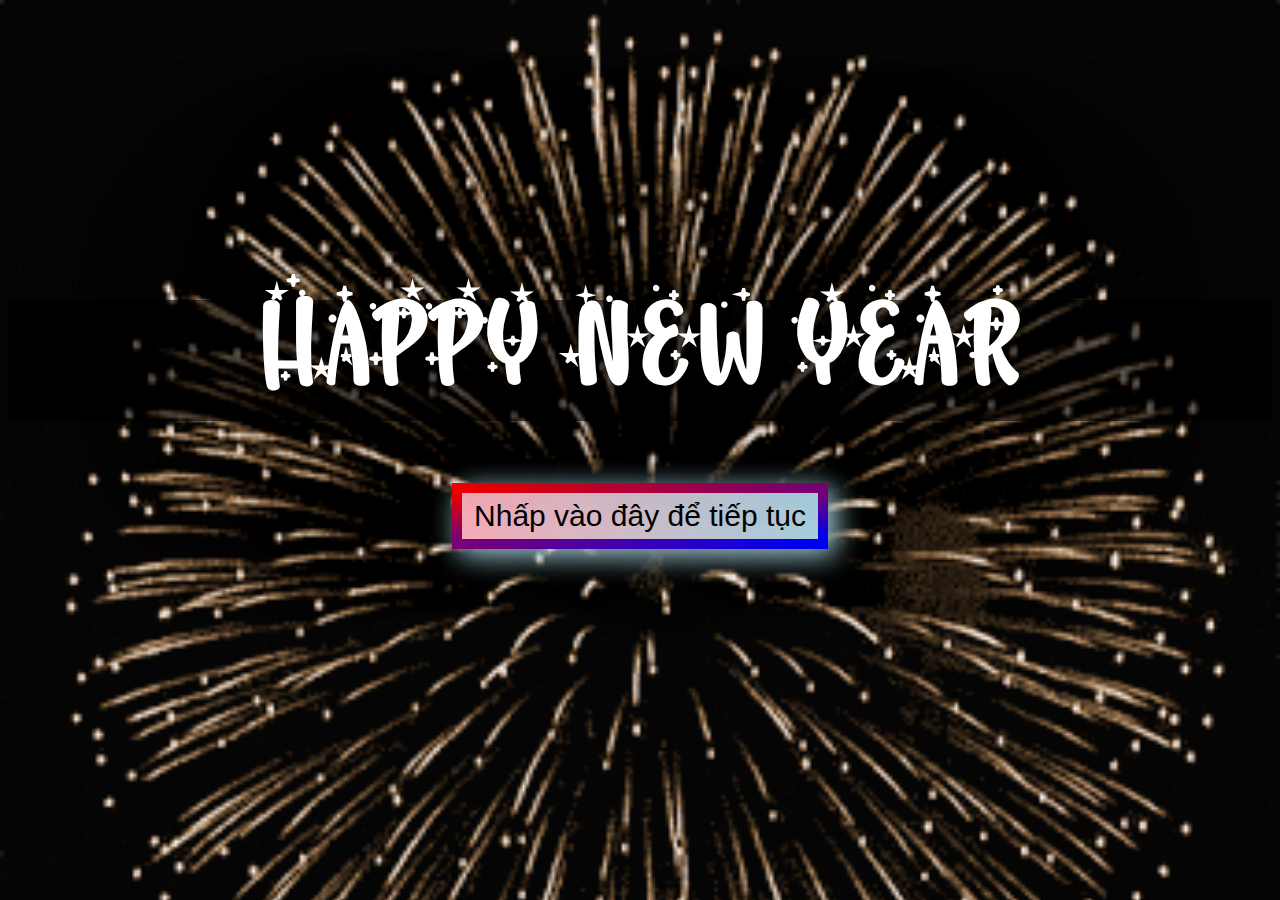
<file: index.html>
<!DOCTYPE html>
<html>
    <head>
        <link rel="stylesheet" href="style.css">
    </head>
    <body>
        <h1>HAPPY NEW YEAR</h1>
        <a style="text-decoration:none"  href="Banlaai.html">
            <button class="btn">Nhấp vào đây để tiếp tục</button>
    </body>
</html>
</file>
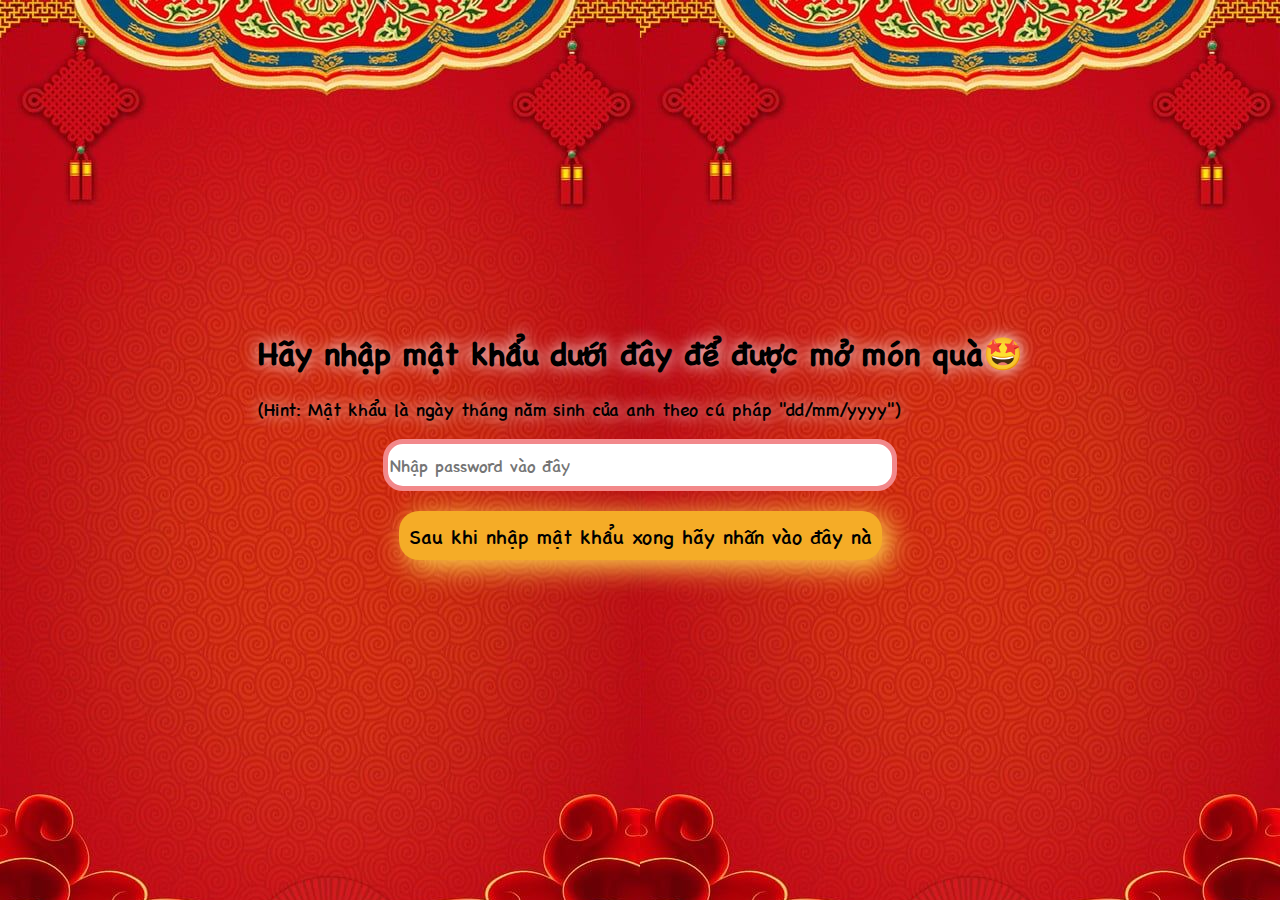
<file: anhducpass.html>
<!DOCTYPE html>
<html>
    <head>
        <link rel="stylesheet" href="anhducpass.css">
    </head>
    <body>
        <div class="container">
            <h1 class="label">Hãy nhập mật khẩu dưới đây để được mở món quà🤩</h1>
            <p>(Hint: Mật khẩu là ngày tháng năm sinh của anh theo cú pháp "dd/mm/yyyy")</p>
            <input id="password" type="text" placeholder="Nhập password vào đây">
            <a style="text-decoration: none;" href="quaanhduc.html"><button class="btn">Sau khi nhập mật khẩu xong hãy nhấn vào đây nà</button></a>
        </div>
    </body>
</html>
</file>
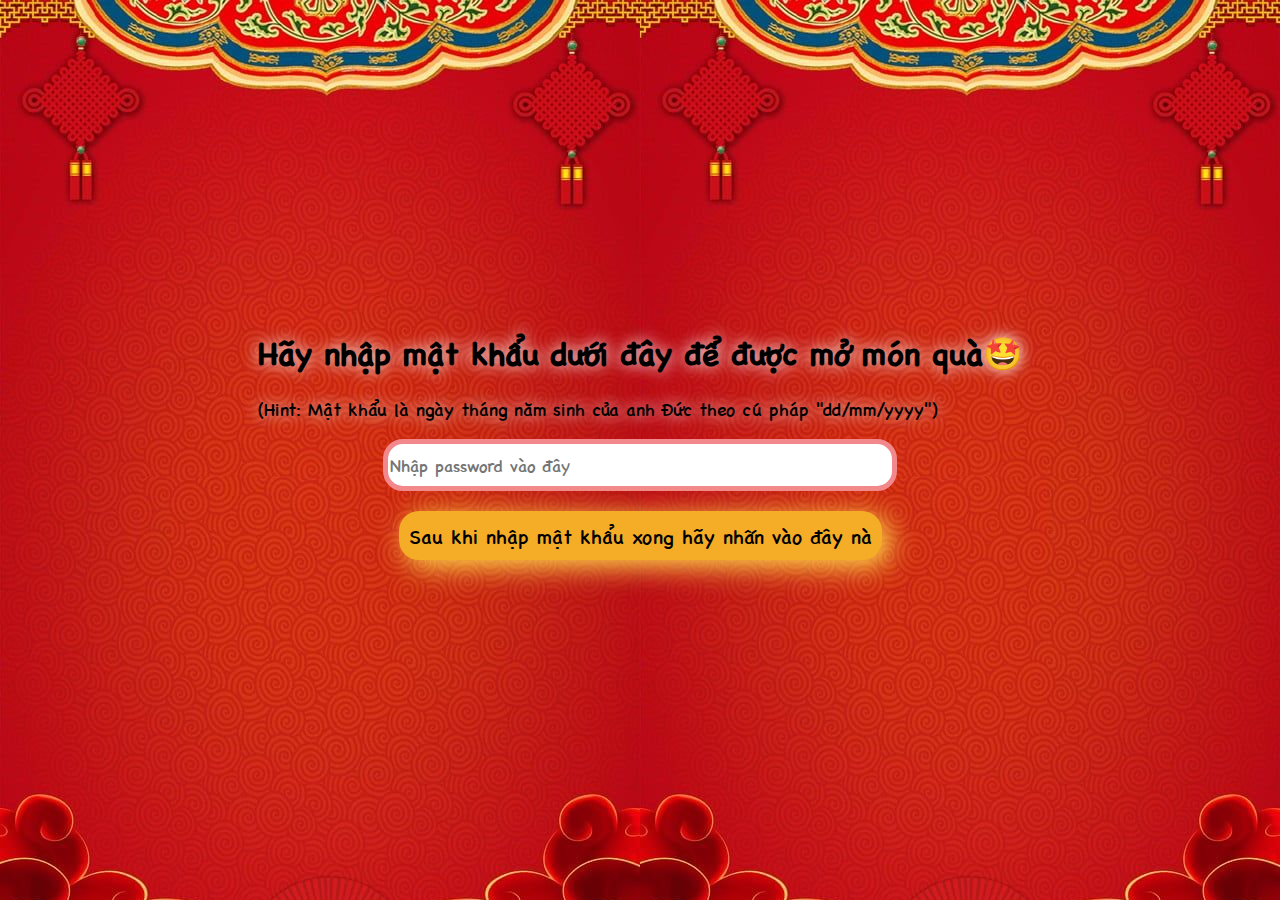
<file: bamechipass.html>
<!DOCTYPE html>
<html>
    <head>
        <link rel="stylesheet" href="bamechipass.css">
    </head>
    <body>
        <div class="container">
            <h1 class="label">Hãy nhập mật khẩu dưới đây để được mở món quà🤩</h1>
            <p>(Hint: Mật khẩu là ngày tháng năm sinh của anh Đức theo cú pháp "dd/mm/yyyy")</p>
            <input id="password" type="text" placeholder="Nhập password vào đây">
            <a style="text-decoration: none;" href="quabamechi.html"><button class="btn">Sau khi nhập mật khẩu xong hãy nhấn vào đây nà</button></a>
        </div>
    </body>
</html>
</file>
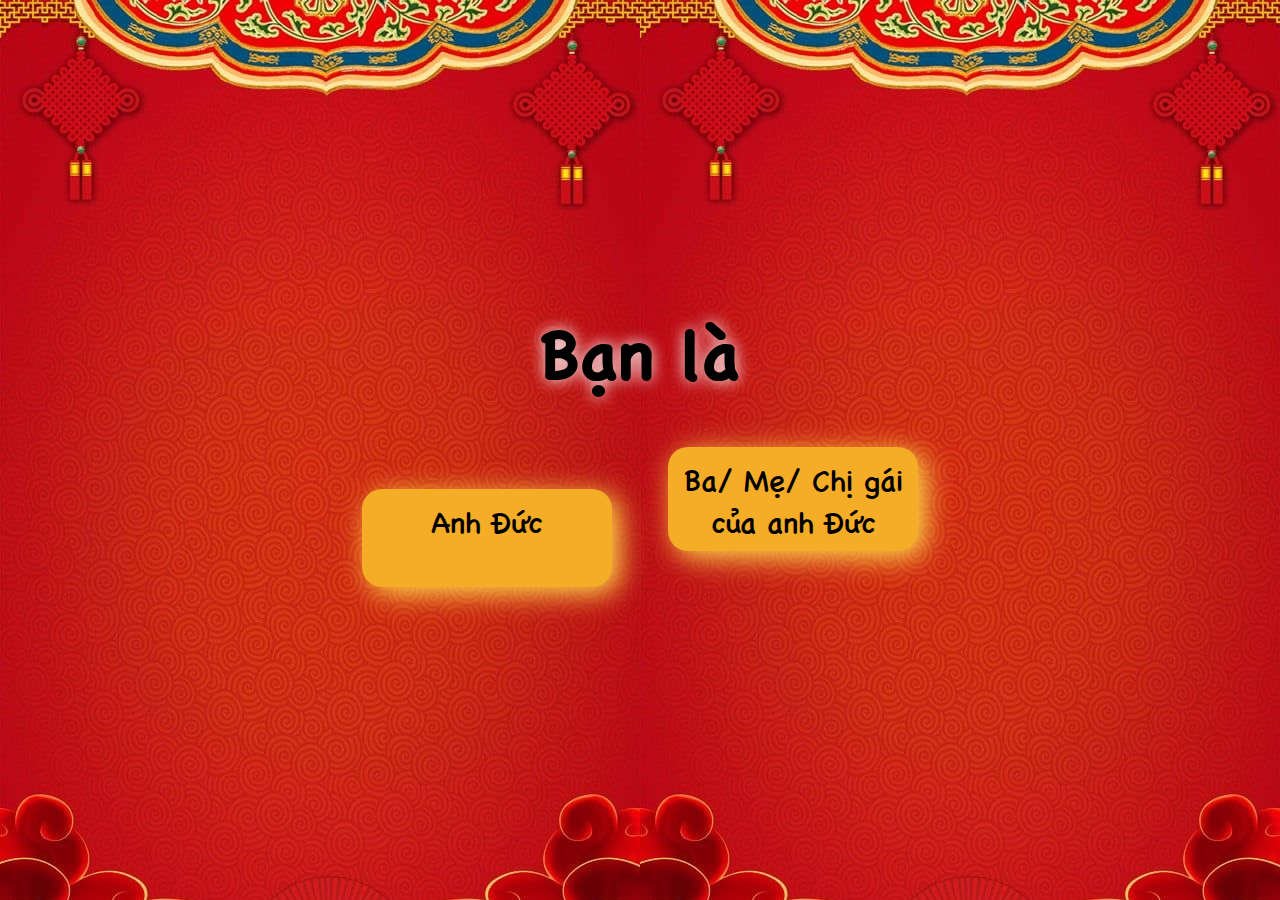
<file: banlaai.html>
<!DOCTYPE html>
<html>
    <head>
        <link rel="stylesheet" href="banlaai.css">
    </head>
    <body>
        <h1>Bạn là</h1>
        <div>
            <a style="text-decoration:none" href="anhducpass.html"><button class="btn1">Anh Đức</button></a>
            <a style="text-decoration:none" href="bamechipass.html"><button class="btn2">Ba/ Mẹ/ Chị gái 
                của anh Đức</button></a>
        </div>
    </body>
</html>
</file>
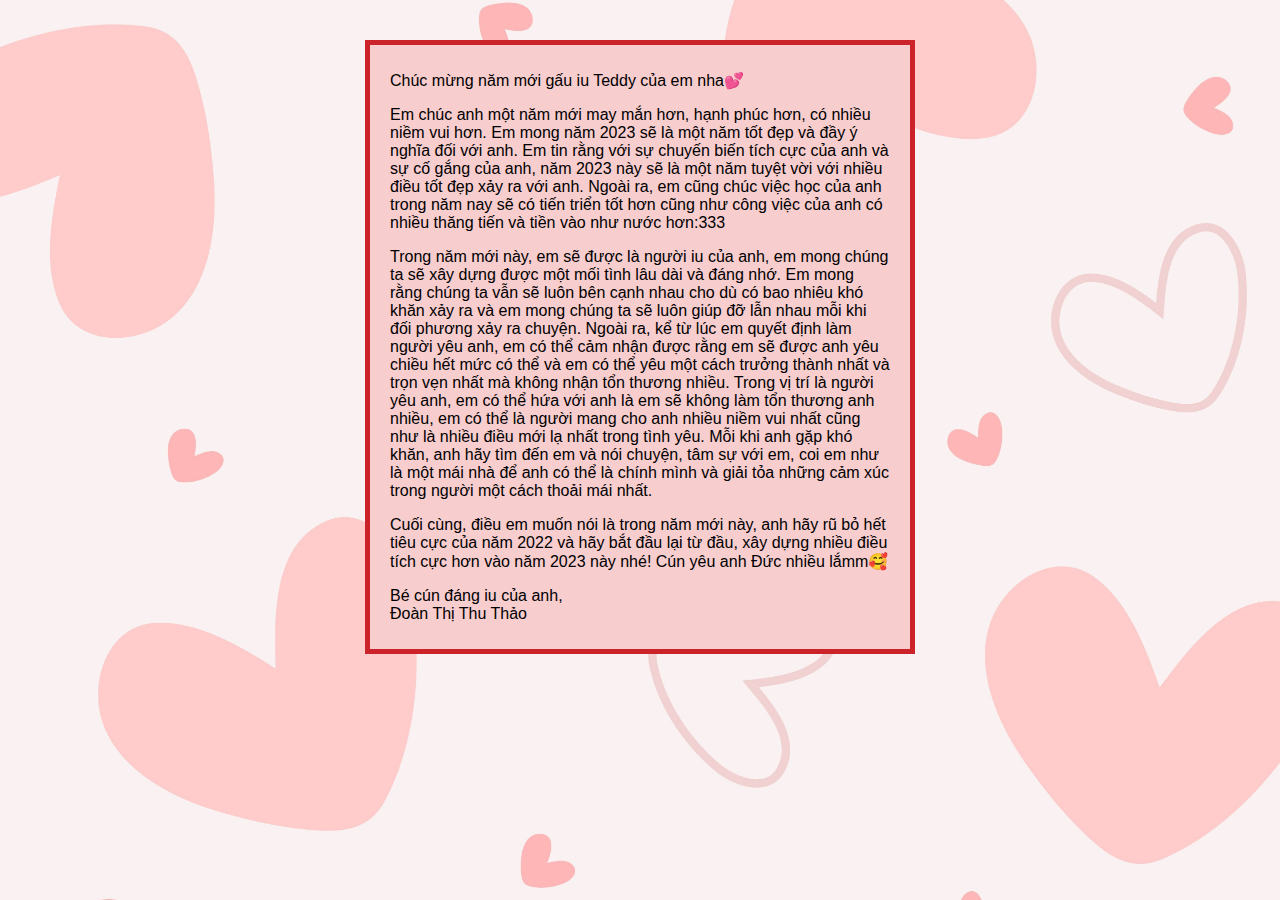
<file: quaanhduc.html>
<!DOCTYPE html>
<html>
    <head>
        <link rel="stylesheet" href="quaanhduc.css">
    </head>
    <body>
        <div id="letter">
            <p>Chúc mừng năm mới gấu iu Teddy của em nha💕</p>

            <p>Em chúc anh một năm mới may mắn hơn, hạnh phúc hơn, có nhiều niềm vui hơn. Em mong năm 2023 sẽ là một năm tốt đẹp và đầy ý nghĩa đối với anh. Em tin rằng với sự chuyến biến tích cực của anh và sự cố gắng của anh, năm 2023 này sẽ là một năm tuyệt vời với nhiều điều tốt đẹp xảy ra với anh. Ngoài ra, em cũng chúc việc học của anh trong năm nay sẽ có tiến triển tốt hơn cũng như công việc của anh có nhiều thăng tiến và tiền vào như nước hơn:333</p>

            <p>Trong năm mới này, em sẽ được là người iu của anh, em mong chúng ta sẽ xây dựng được một mối tình lâu dài và đáng nhớ. Em mong rằng chúng ta vẫn sẽ luôn bên cạnh nhau cho dù có bao nhiêu khó khăn xảy ra và em mong chúng ta sẽ luôn giúp đỡ lẫn nhau mỗi khi đối phương xảy ra chuyện. Ngoài ra, kể từ lúc em quyết định làm người yêu anh, em có thể cảm nhận được rằng em sẽ được anh yêu chiều hết mức có thể và em có thể yêu một cách trưởng thành nhất và trọn vẹn nhất mà không nhận tổn thương nhiều. Trong vị trí là người yêu anh, em có thể hứa với anh là em sẽ không làm tổn thương anh nhiều, em có thể là người mang cho anh nhiều niềm vui nhất cũng như là nhiều điều mới lạ nhất trong tình yêu. Mỗi khi anh gặp khó khăn, anh hãy tìm đến em và nói chuyện, tâm sự với em, coi em như là một mái nhà để anh có thể là chính mình và giải tỏa những cảm xúc trong người một cách thoải mái nhất.</p>

            <p>Cuối cùng, điều em muốn nói là trong năm mới này, anh hãy rũ bỏ hết tiêu cực của năm 2022 và hãy bắt đầu lại từ đầu, xây dựng nhiều điều tích cực hơn vào năm 2023 này nhé! Cún yêu anh Đức nhiều lắmm🥰 </p> 

            <p> Bé cún đáng iu của anh,<br>

            Đoàn Thị Thu Thảo</p>
        </div>
    </body>
</html>
</file>
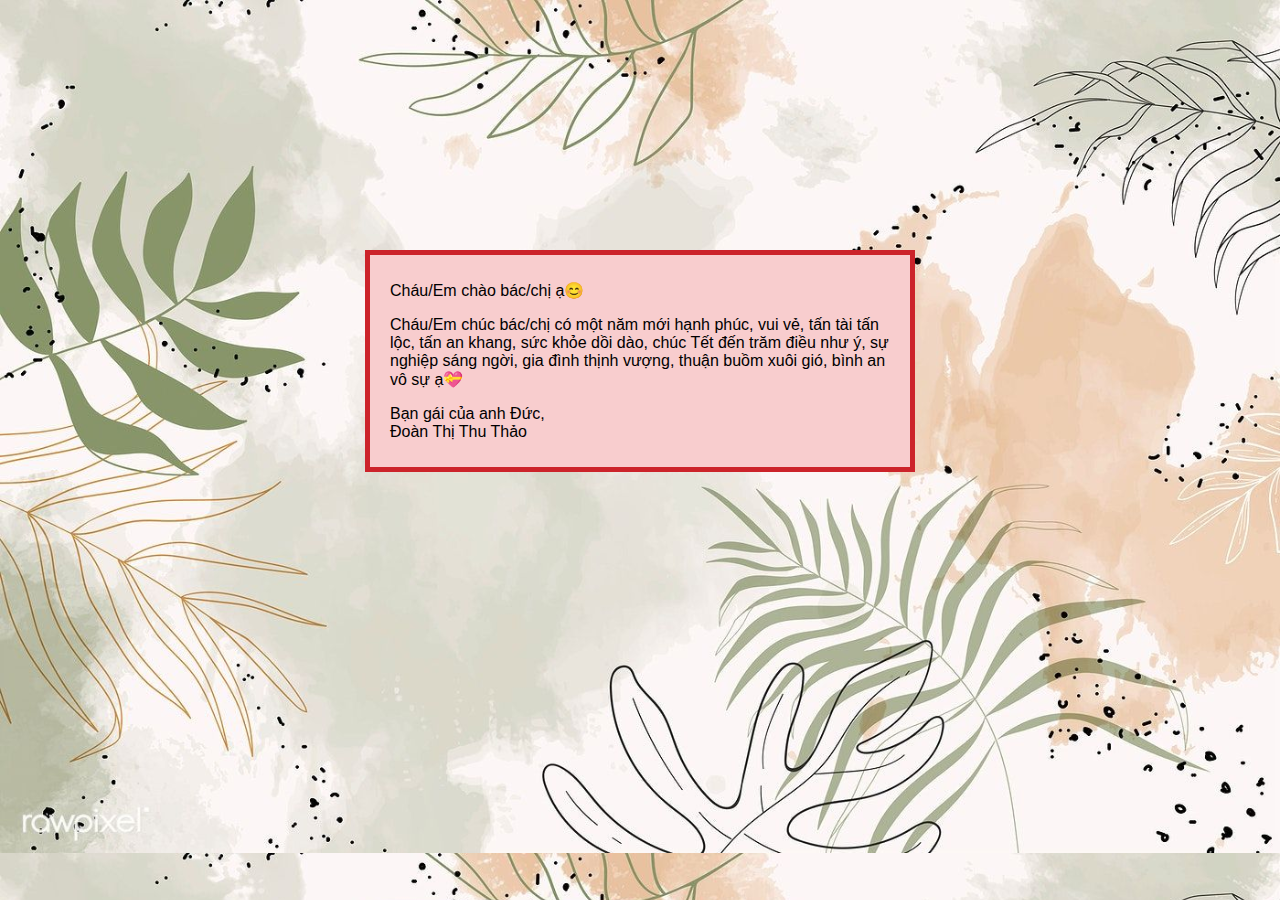
<file: quabamechi.html>
<!DOCTYPE html>
<html>
    <head>
        <link rel="stylesheet" href="quabamechi.css">
    </head>
    <body>
        <div id="letter2">
            <p>Cháu/Em chào bác/chị ạ😊</p>
            <p>Cháu/Em chúc bác/chị có một năm mới hạnh phúc, vui vẻ, tấn tài tấn lộc, tấn an khang, sức khỏe dồi dào, chúc Tết đến trăm điều như ý, sự nghiệp sáng ngời, gia đình thịnh vượng, thuận buồm xuôi gió, bình an vô sự ạ💝</p>
            <p>Bạn gái của anh Đức,<br>
            Đoàn Thị Thu Thảo
            </p>
        </div>
    </body>
</html>
</file>
<file: style.css>
@font-face {
    font-family: Pesta Tahun Baru;
    src: url(PestaTahunBaru.ttf);
}
body{
    font-family: Pesta Tahun Baru;
    background-image: url(happynewyear2.gif);
    background-size: cover;
    color: white;
    text-align: center;
    margin-top: 300px;
}
h1{
    font-size: 93px;
    text-shadow: 0 0 1000px black;
    background: rgb(0,0,0, .6)
}
.btn{
    font-size: 30px;
    margin: 0 auto;
    text-align: center;
    cursor: pointer;
    padding: 6px 12px;
    background-image: linear-gradient(to right, lightpink, lightblue);
    border: 10px solid;
    border-radius: 10px;
    border-image-slice: 1;
    border-image-source: linear-gradient(to right bottom, red, blue);
    display: block;
    box-shadow: 7px 6px 28px 1px lightblue
    }
    .btn:active {
        transform: scale(0.98); 
        box-shadow: 3px 2px 22px 1px blue;

}
</file>
<file: anhducpass.css>
@font-face {
    font-family: Chalkboard SE;
    src: url(Chalkboard\ SE.otf);
}
body{
    font-family: Chalkboard SE;
    background: url(newyear5.jpg);
    align-items: center;
    justify-content: center;
    display: flex;
}
h1,p{
    text-shadow: 0 0 15px white;
}
p{
    font-size: 18px;
}
.container{
    position: relative;
    margin-top: 300px;
}
#password{
    font-family: inherit;
    font-size: 17px;
    display: block;
    margin: 0 auto;
    border: 5px solid #F2888B;
    border-radius: 20px;
    width: 500px;
    height: 40px;
    margin-bottom: 20px;
}
.btn{
    font-size: 20px;
    font-family: inherit;
    border: none;
    border-radius: 20px;
    background-color: #F5AC27;
    color: black;
    display: block;
    margin: 0 auto;
    cursor: pointer;
    padding-left: 10px;
    padding-right: 10px;
    padding-top: 10px;
    padding-bottom: 10px;
    box-shadow: 7px 6px 28px 1px #FFD84B
}
.btn:active {
    transform: scale(0.98); 
    box-shadow: 3px 2px 22px 1px #CC9902;
}
</file>
<file: bamechipass.css>
@font-face {
    font-family: Chalkboard SE;
    src: url(Chalkboard\ SE.otf);
}
body{
    font-family: Chalkboard SE;
    background: url(newyear5.jpg);
    align-items: center;
    justify-content: center;
    display: flex;
}
h1,p{
    text-shadow: 0 0 15px white;
}
p{
    font-size: 18px;
}
.container{
    position: relative;
    margin-top: 300px;
}
#password{
    font-family: inherit;
    font-size: 17px;
    display: block;
    margin: 0 auto;
    border: 5px solid #F2888B;
    border-radius: 20px;
    width: 500px;
    height: 40px;
    margin-bottom: 20px;
}
.btn{
    font-size: 20px;
    font-family: inherit;
    border: none;
    border-radius: 20px;
    background-color: #F5AC27;
    color: black;
    display: block;
    margin: 0 auto;
    cursor: pointer;
    padding-left: 10px;
    padding-right: 10px;
    padding-top: 10px;
    padding-bottom: 10px;
    box-shadow: 7px 6px 28px 1px #FFD84B
}
.btn:active {
    transform: scale(0.98); 
    box-shadow: 3px 2px 22px 1px #CC9902;
}
</file>
<file: banlaai.css>
@font-face {
    font-family: Chalkboard SE;
    src: url(Chalkboard\ SE.otf);
}
@font-face {
    font-family: Chewy;
    src: url(Chewy.ttf);
}
@font-face {
    font-family: Happy Monkey;
    src: url(HappyMonkey.ttf);
}
body{
    margin-top: 300px;
    text-align: center;
    font-family: Chalkboard SE;
    background: url(newyear5.jpg);
}
h1{
    font-size: 70px;
    text-shadow: 0 0 15px white;
}
.btn1, .btn2{
    font-size: 30px;
    font-family: inherit;
    cursor: pointer;
    border: none;
    border-radius: 20px;
    background-color: #F5AC27;
    color: black;
}
.btn1{
    margin-right: 50px;
    width: 250px;
    padding-top: 10px;
    padding-bottom: 46px;
    box-shadow: 7px 6px 28px 1px #FFD84B
}
.btn1:active {
    transform: scale(0.98); 
    box-shadow: 3px 2px 22px 1px #CC9902;

}
.btn2{
    width: 250px;
    padding-top: 10px;
    padding-bottom: 10px;
    box-shadow: 7px 6px 28px 1px #FFD84B
}
.btn2:active {
    transform: scale(0.98); 
    box-shadow: 3px 2px 22px 1px #CC9902;

}
</file>
<file: quaanhduc.css>
#letter{
    display: block;
    margin: 40px auto;
    width: 500px;
    font-family: Arial, Helvetica, sans-serif;
    border: 5px solid #CC232A;
    padding: 10px 20px 10px 20px;
    background: #f8cdce;
    margin-bottom: 0px;
}
body{
    background-image: url(bg3.jpg);
    background-size: cover;
}
</file>
<file: quabamechi.css>
#letter2{
    display: block;
    margin: 250px auto;
    width: 500px;
    font-family: Arial, Helvetica, sans-serif;
    border: 5px solid #CC232A;
    padding: 10px 20px 10px 20px;
    background: #f8cdce;
}
body{
    background-image: url(br13.jpg);
    background-size: cover;
}
</file>
